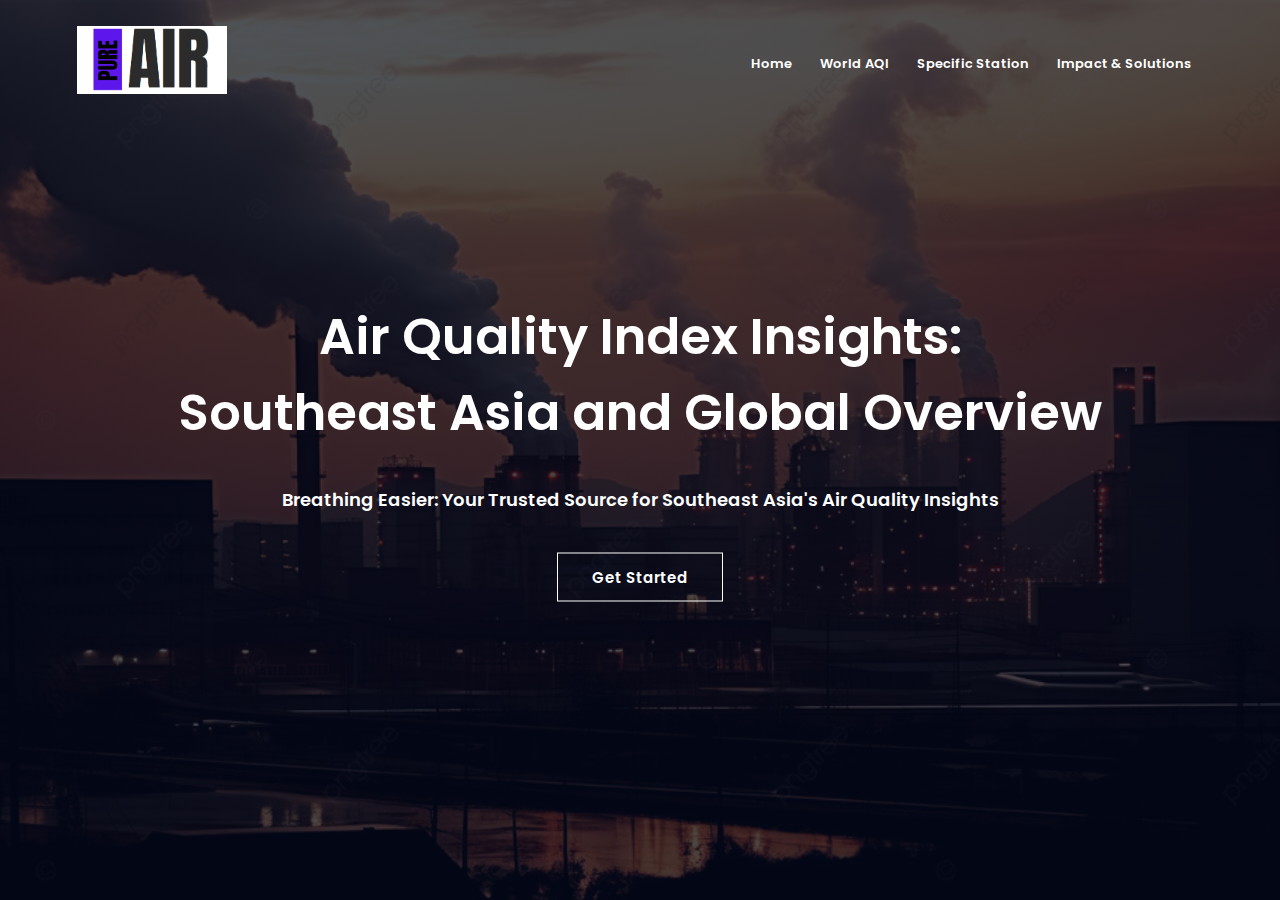
<file: index.html>
<!DOCTYPE html>
<html>
<head>
    <meta name="viewport" content="width=device-width, initial-scale = 1.0">
    <title>Air Quality Index</title>
    <link rel = "stylesheet" href = "style.css">
    <link rel="preconnect" href="https://fonts.googleapis.com">
    <link rel="preconnect" href="https://fonts.gstatic.com" crossorigin>
    <link href="https://fonts.googleapis.com/css2?family=Poppins:ital,wght@0,100;0,200;0,300;0,400;0,500;0,600;0,700;0,800;0,900;1,100;1,200;1,300;1,400;1,500;1,600;1,700;1,800;1,
    900&display=swap" rel="stylesheet">
</head>
<body>
    <section class = "header">
        <nav>
            <a href="index.html"><img src="img/logo.png" class = "logo"> </a>
            <div class = "nav-links">
                <ul>
                    <li><a href="index.html">Home</a></li>
                    <li><a href="worldAQI.html">World AQI</a></li>
                    <li><a href="saAQI.html">Specific Station</a></li>
                    <li><a href="impSol.html">Impact & Solutions</a></li>
                </ul>
            </div>
        </nav>

    <div class="text-box">
        <h1>Air Quality Index Insights: <br> Southeast Asia and Global Overview</h1>
        <br>
        <p>Breathing Easier: Your Trusted Source for Southeast Asia's Air Quality Insights</p>
        <a href="worldAQI.html" class = "button">Get Started</a>
    </div>

    </section>


</body>
    
</html>
</file>
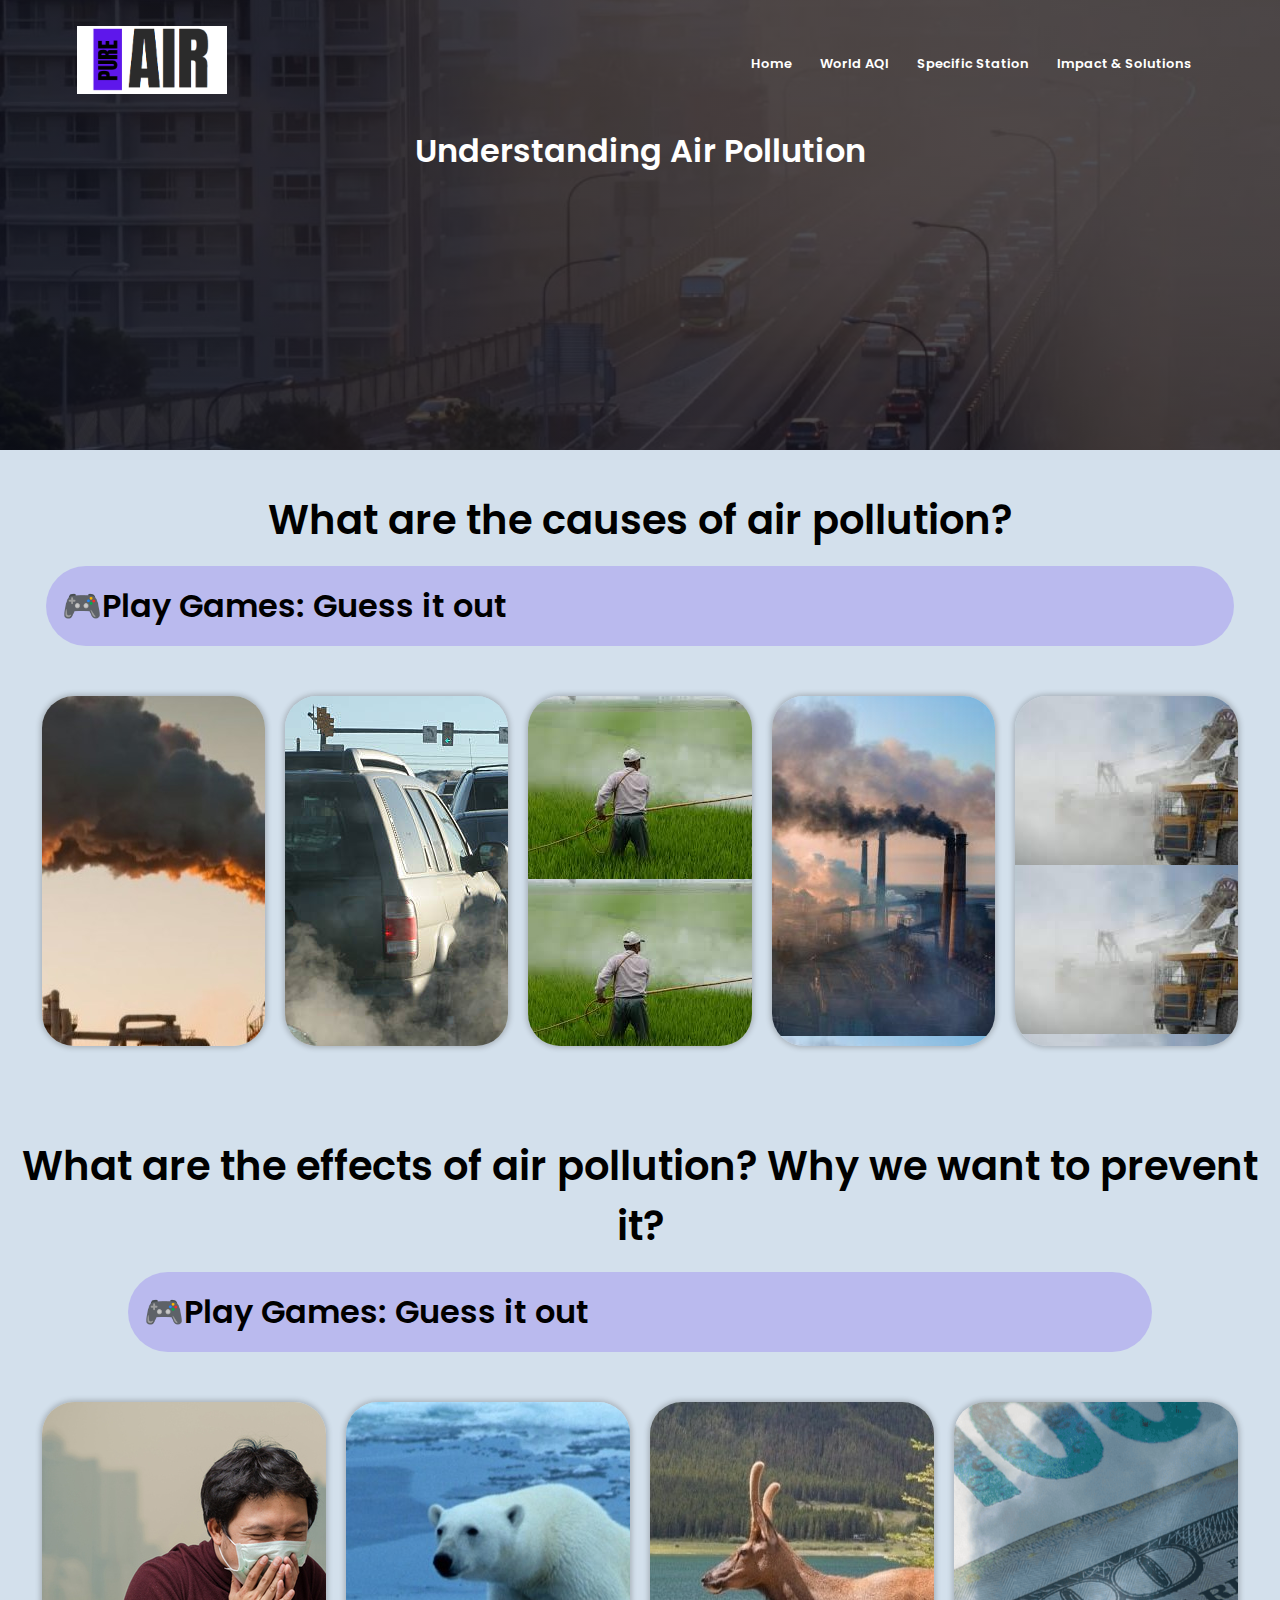
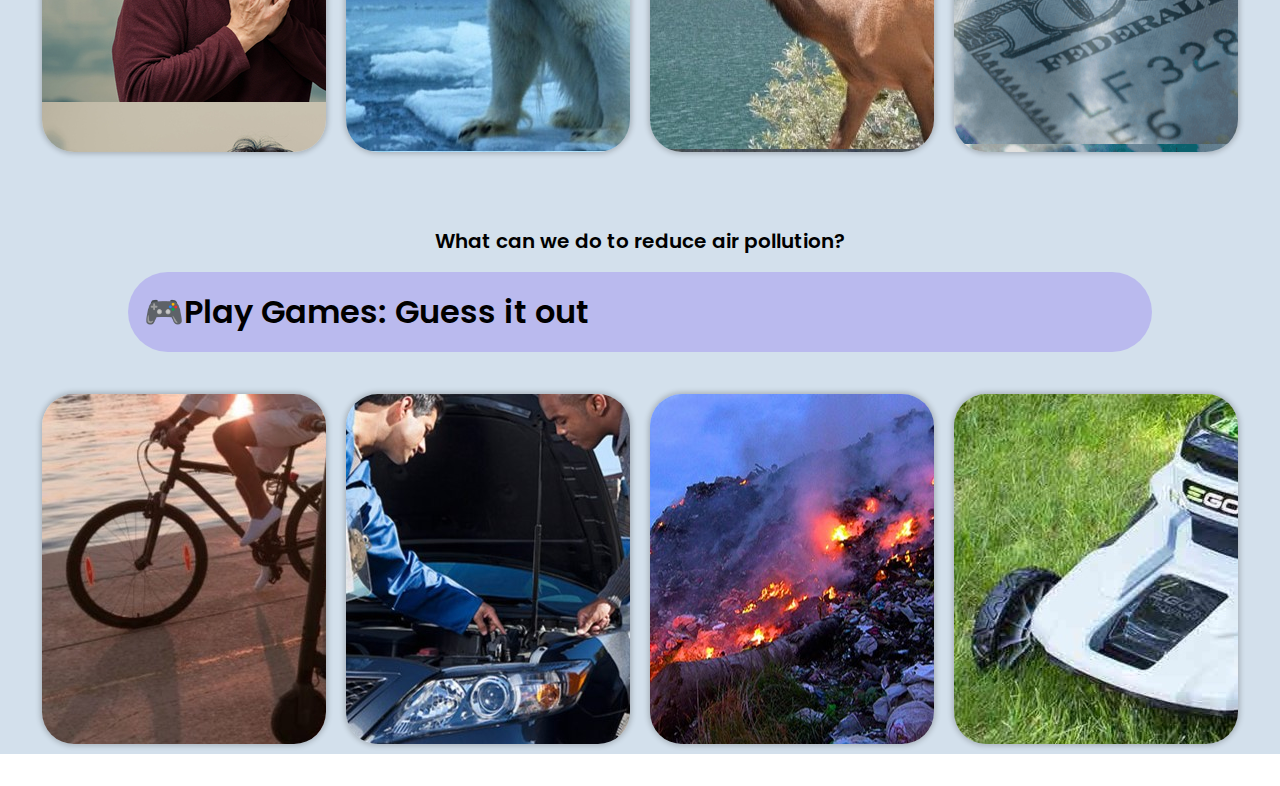
<file: impSol.html>
<!DOCTYPE html>
<html>
<head>
    <meta name="viewport" content="width=device-width, initial-scale = 1.0">
    <title>Air Quality Index</title>
    <link rel = "stylesheet" href = "style.css">
    <link rel="preconnect" href="https://fonts.googleapis.com">
    <link rel="preconnect" href="https://fonts.gstatic.com" crossorigin>
    <link href="https://fonts.googleapis.com/css2?family=Poppins:ital,wght@0,100;0,200;0,300;0,400;0,500;0,600;0,700;0,800;0,900;1,100;1,200;1,300;1,400;1,500;1,600;1,700;1,800;1,
    900&display=swap" rel="stylesheet">
</head>
<body>
    <section class = "impheader">
        <nav>
            <a href="index.html"><img src="img/logo.png" class = "logo"> </a>
            <div class = "nav-links">
                <ul>
                    <li><a href="index.html">Home</a></li>
                    <li><a href="worldAQI.html">World AQI</a></li>
                    <li><a href="saAQI.html">Specific Station</a></li>
                    <li><a href="impSol.html">Impact & Solutions</a></li>
                </ul>
            </div>
        </nav>
        <h1>Understanding Air Pollution</h1>
    </section>

    <section class = "impbottom">
    <!------------------------------------Cause section------------------------------------------>
    <section class = "causesheader">
        <h1>What are the causes of air pollution?</h1>
        <h2 class = "Games">🎮Play Games: Guess it out</h2>
    </section>

    <section class = "Flip">
        <div class = "container">
            <div class = "card card1">
                <div class = "front"></div>
                <div class = "back">
                <h1>ANS:</h1><br>
                <h3>Burning of Fossil Fuels</h3>
                <p>
                    The combustion of fossil fuels emits a large amount of sulphur dioxide.
                    Carbon monoxide released  by incomplete combustion of fossil fuels results
                    in air pollution.
                </p>
                </div>
            </div>
        </div>

        <div class = "container">
            <div class = "card card2">
                <div class = "front"></div>
                <div class = "back">
                    <h1>ANS:</h1><br>
                    <h3>Automobiles</h3>
                    <p>
                        The gases emitted from vehicles such as cars and buses pollute the environment.
                        These are the major sources of greenhouse gases and also result in diseases among
                        individuals.
                    </p>
                </div>
            </div>
        </div>

        <div class = "container">
            <div class = "card card3">
                <div class = "front"></div>
                <div class = "back">
                    <h1>ANS:</h1><br>
                    <h3>Agriculture activities</h3>
                    <p>
                        Ammonia is one of the most hazardous gases emitted during agriculture
                        activities. The insecticides, pesticides, and fertilisers emit harmful chemicals
                        in the atmosphere and contaminate it.
                    </p>
                </div>
            </div>
        </div>

        <div class = "container">
            <div class = "card card4">
                <div class = "front"></div>
                <div class = "back">
                    <h1>ANS:</h1>
                    <h3>Factories</h3>
                    <p>Factories and industries are main source of carbon monoxide,
                        organic compounds, hydrocarbons, and chemicals. These are released into
                        the air, degrading its quality.
                    </p>
                </div>
            </div>
        </div>

        <div class = "container">
            <div class = "card card5">
                <div class = "front"></div>
                <div class = "back">
                    <h1>ANS:</h1>
                    <h3>Mining activities</h3>
                    <p>Dust and chemicals released during mining process not only 
                        pollute the air, but also deteriorate the health of the workers and 
                        people living in the nearby areas.
                    </p>
                </div>
            </div>
        </div>

    </div>
    
    </section>

    <!------------------------------------Effect section------------------------------------------>
    <section class = "effectheader">
        <h1>What are the effects of air pollution? Why we want to prevent it?</h1>
        <h2 class = "Games">🎮Play Games: Guess it out</h2>
    </section>

    <section class = "Flip">
        <div class = "container">
            <div class = "card card6">
                <div class = "front"></div>
                <div class = "back">
                <h1>ANS:</h1><br>
                <h3>Diseases</h3>
                <p>
                    Air pollution, containing particulate matter and gases like 
                    ozone and sulfur dioxide, aggravates respiratory conditions like 
                    asthma and bronchitis. Many people die every year due to the direct
                    or indirect effects of air pollution.
                </p>
                </div>
            </div>
        </div>

        <div class = "container">
            <div class = "card card7">
                <div class = "front"></div>
                <div class = "back">
                    <h1>ANS:</h1><br>
                    <h3>Global warming and <br> climate change</h3>
                    <p>
                        Emissions of greenhouse gases from human activities trap heat in the atmosphere, 
                        causing global warming. This results in rising temperatures, melting ice caps, altered 
                        weather patterns, and more frequent extreme weather events.
                    </p>
                </div>
            </div>
        </div>

        <div class = "container">
            <div class = "card card8">
                <div class = "front"></div>
                <div class = "back">
                    <h1>ANS:</h1><br>
                    <h3>Damage to wildlife and ecosystems</h3>
                    <p>
                        Pollutants like acid rain and ground-level ozone harm ecosystems. 
                        Acid rain damages forests and aquatic life, while ozone impairs 
                        plant growth and agricultural yields, affecting biodiversity and 
                        food chains.
                    </p>
                </div>
            </div>
        </div>

        <div class = "container">
            <div class = "card card9">
                <div class = "front"></div>
                <div class = "back">
                    <h1>ANS:</h1>
                    <h3>Economic costs</h3>
                    <p>
                        Air pollution imposes substantial economic burdens through increased 
                        healthcare costs, lost productivity due to illness, and expenses for 
                        environmental cleanup and mitigation efforts. In facts, the economic costs of 
                        air pollution from fossil fuels are estimated at US$2.9 trillion in 2018
                    </p>
                </div>
            </div>
        </div>
    </section>

    <!------------------------------Solution--------------------------------------->
    <section class = "solutionheader">
        <h1>What can we do to reduce air pollution?</h1>
        <h2 class = "Games">🎮Play Games: Guess it out</h2>
    </section>

    <section class = "Flip">
        <div class = "container">
            <div class = "card card10">
                <div class = "front"></div>
                <div class = "back">
                <h1>ANS:</h1><br>
                <h3>Drive your car less</h3>
                <p>
                    Vehicle exhaust is one of the major sources of air pollution.
                    Consider carpool, bike, bus, telecommute, and electric vehicles.
                </p>
                </div>
            </div>
        </div>

        <div class = "container">
            <div class = "card card11">
                <div class = "front"></div>
                <div class = "back">
                    <h1>ANS:</h1><br>
                    <h3>Keep your car in good repair</h3>
                    <p>
                        Fix exhaust and oxygen sensor problems ASAP. Check your tire pressure monthly.
                        Under-inflated tires have been shown to lower gas mileage, particularly at lower speed.
                    </p>
                </div>
            </div>
        </div>

        <div class = "container">
            <div class = "card card12">
                <div class = "front"></div>
                <div class = "back">
                    <h1>ANS:</h1><br>
                    <h3>Don't burn your garbage</h3>
                    <p>
                        Burning your household garbage is dangerous to your health and our environment
                        as it generates toxic and climate-warming gases. You should always
                        try to reduce, reuse, and recycle your waste materials before disposing of them 
                        in the most appropriate way.
                    </p>
                </div>
            </div>
        </div>

        <div class = "container">
            <div class = "card card13">
                <div class = "front"></div>
                <div class = "back">
                    <h1>ANS:</h1>
                    <h3>Switch to electric or hand-powered <br> lawn equipment</h3>
                    <p>
                        Gas-powered engines like those on lawnmowers and leaf or snow blowers often 
                        lack pollution control devices. An hour running a lawn mower can produce nearly 
                        the same amount of pollution as a 100-mile car trip! Use hand-powered or electric lawn 
                        care equipment instead.
                        
                </div>
            </div>
        </div>
    </section>

</section>
</body>
    
</html>
</file>
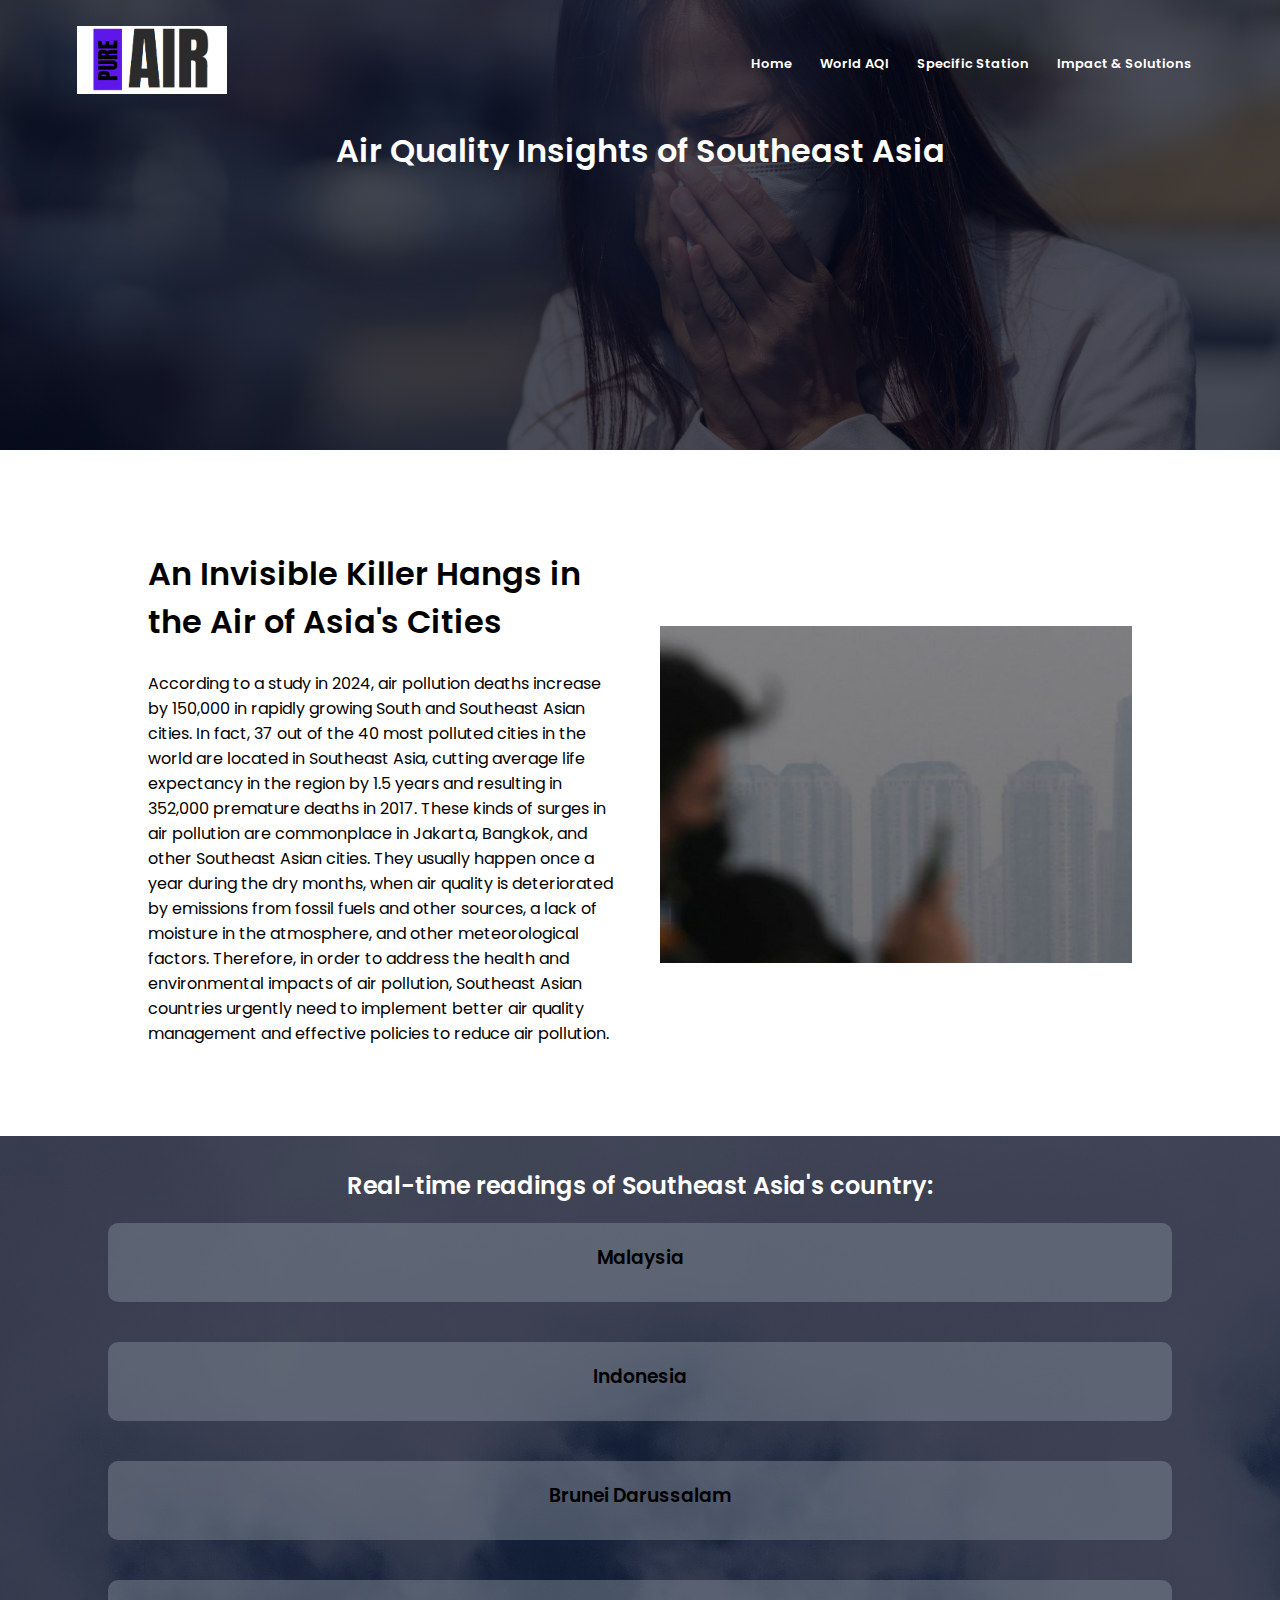
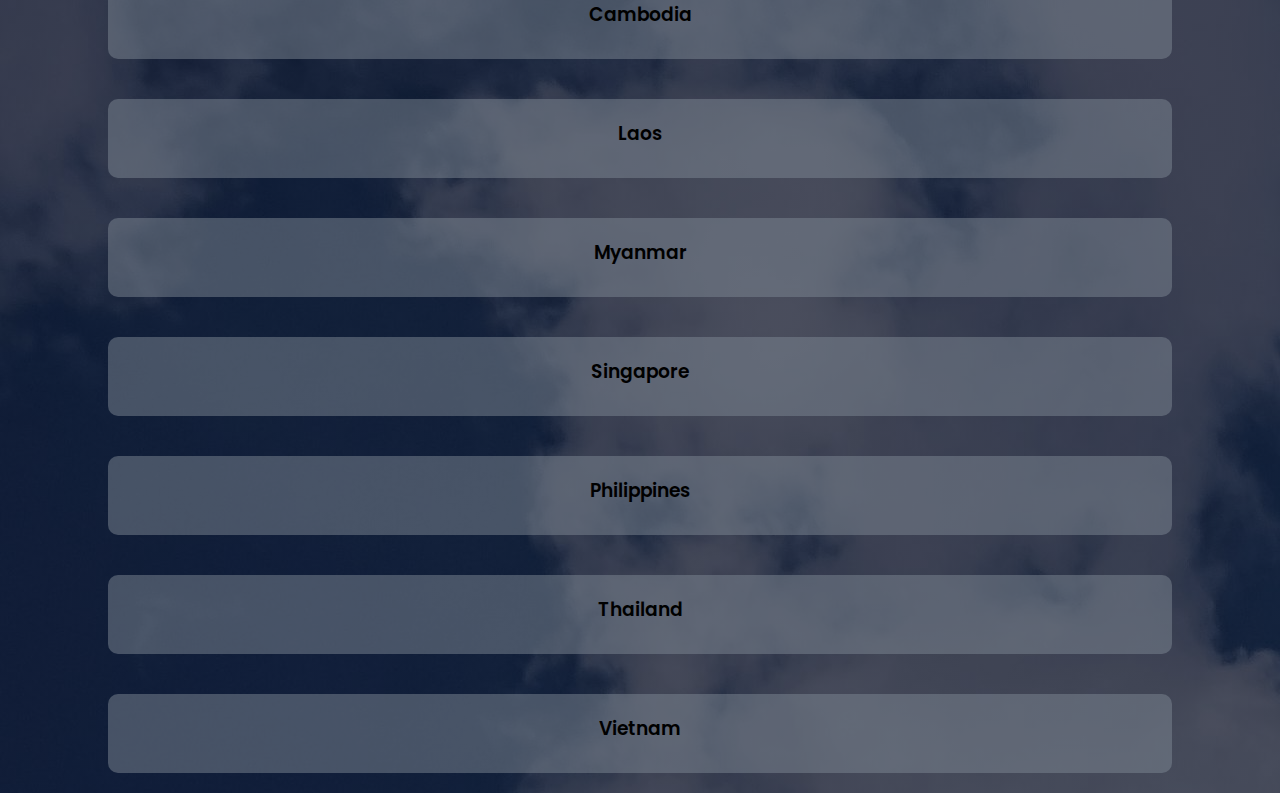
<file: saAQI.html>
<!DOCTYPE html>
<html lang="en">
<head>
    <meta charset="UTF-8">
    <meta name="viewport" content="width=device-width, initial-scale=1.0">
    <title>Air Quality Index</title>
    <link rel="stylesheet" href="style.css">
    <link rel="preconnect" href="https://fonts.googleapis.com">
    <link rel="preconnect" href="https://fonts.gstatic.com" crossorigin>
    <link href="https://fonts.googleapis.com/css2?family=Poppins:wght@100;200;300;400;500;600;700;800;900&display=swap" rel="stylesheet">
    <link rel="stylesheet" href="https://cdnjs.cloudflare.com/ajax/libs/font-awesome/6.3.0/css/all.min.css">
    <script src="https://aqicn.org/widgets/js/waqi-feed.v1.js"></script>
</head>
<body>
    <section class="saAQIup">
        <nav>
            <a href="index.html"><img src="img/logo.png" class="logo"></a>
            <div class="nav-links">
                <ul>
                    <li><a href="index.html">Home</a></li>
                    <li><a href="worldAQI.html">World AQI</a></li>
                    <li><a href="saAQI.html">Specific Station</a></li>
                    <li><a href="impSol.html">Impact & Solutions</a></li>
                </ul>
            </div>
        </nav>
        <h1>Air Quality Insights of Southeast Asia</h1>
    </section>

    <section class = "saAQImid">
        <div class = "Facts">
            <div class = "facts1">
                <h1>An Invisible Killer Hangs in the Air of Asia's Cities</h1>
                <br>
                <h4>According to a study in 2024, air pollution deaths increase by 150,000 in rapidly growing South and Southeast Asian cities.
                    In fact, 37 out of the 40 most polluted cities in the world are located in Southeast Asia, cutting average life expectancy 
                    in the region by 1.5 years and resulting in 352,000 premature deaths in 2017. These kinds of surges in air pollution are 
                    commonplace in Jakarta, Bangkok, and other Southeast Asian cities. They usually happen once a year during the dry months, 
                    when air quality is deteriorated by emissions from fossil fuels and other sources, a lack of moisture in the atmosphere, and 
                    other meteorological factors. Therefore, in order to address the health and environmental impacts of air pollution, Southeast 
                    Asian countries urgently need to implement better air quality management and effective policies to reduce air pollution.
                </h4>
            </div>
            
            <div class = "facts2">
                <img src = "img/fact.jpg">
            </div>
        </div>
    </section>

    <section class="saAQIdown">
        <h2>Real-time readings of Southeast Asia's country: </h2>
       <div class = "country">
        <h3>Malaysia</h3>
            <div class = "cframe">
                    <!--Johor, Melaka, N9, Kl, Selangor, Perak, Kedah, Perlis, Pahang, Sabah, Sarawak  -->
                    <script type='text/javascript' src='https://widgets.waqi.info/jswgt/?size=large&city=@2580'></script><noscript>Not seeing a widget? (<a href='https://aqicn.org/'>More info</a>)</noscript>
                    <script type='text/javascript' src='https://widgets.waqi.info/jswgt/?size=large&city=@2587'></script><noscript>Not seeing a widget? (<a href='https://aqicn.org/'>More info</a>)</noscript>
                    <script type='text/javascript' src='https://widgets.waqi.info/jswgt/?size=large&city=@2590'></script><noscript>Not seeing a widget? (<a href='https://aqicn.org/'>More info</a>)</noscript>
                    <script type='text/javascript' src='https://widgets.waqi.info/jswgt/?size=large&city=@5780'></script><noscript>Not seeing a widget? (<a href='https://aqicn.org/'>More info</a>)</noscript>
                    <script type='text/javascript' src='https://widgets.waqi.info/jswgt/?size=large&city=@2612'></script><noscript>Not seeing a widget? (<a href='https://aqicn.org/'>More info</a>)</noscript>
                    <script type='text/javascript' src='https://widgets.waqi.info/jswgt/?size=large&city=@2620'></script><noscript>Not seeing a widget? (<a href='https://aqicn.org/'>More info</a>)</noscript>
                    <script type='text/javascript' src='https://widgets.waqi.info/jswgt/?size=large&city=@2604'></script><noscript>Not seeing a widget? (<a href='https://aqicn.org/'>More info</a>)</noscript>
            </div>
        </div>

        <div class = "country">
            <h3>Indonesia</h3>
                <div class = "cframe">
                    <script type='text/javascript' src='https://widgets.waqi.info/jswgt/?size=large&city=@8294'></script><noscript>Not seeing a widget? (<a href='https://aqicn.org/'>More info</a>)</noscript>
                    <script type='text/javascript' src='https://widgets.waqi.info/jswgt/?size=large&city=@13653'></script><noscript>Not seeing a widget? (<a href='https://aqicn.org/'>More info</a>)</noscript>
                    <script type='text/javascript' src='https://aqicn.org/jswgtx/?station=A413761&size=xxl&lang=en'></script>
                    <script type='text/javascript' src='https://widgets.waqi.info/jswgt/?size=large&city=@8288'></script><noscript>Not seeing a widget? (<a href='https://aqicn.org/'>More info</a>)</noscript>
                    <script type='text/javascript' src='https://aqicn.org/jswgtx/?station=A416899&size=xxl&lang=en'></script>
                   
                </div>
        </div>

        <div class = "country">
            <h3>Brunei Darussalam</h3>
                <div class = "cframe">
                    <script type='text/javascript' src='https://widgets.waqi.info/jswgt/?size=large&city=@8116'></script><noscript>Not seeing a widget? (<a href='https://aqicn.org/'>More info</a>)</noscript>
                    <script type='text/javascript' src='https://widgets.waqi.info/jswgt/?size=large&city=@8115'></script><noscript>Not seeing a widget? (<a href='https://aqicn.org/'>More info</a>)</noscript>
                    <script type='text/javascript' src='https://widgets.waqi.info/jswgt/?size=large&city=@8115'></script><noscript>Not seeing a widget? (<a href='https://aqicn.org/'>More info</a>)</noscript>
                    <script type='text/javascript' src='https://widgets.waqi.info/jswgt/?size=large&city=@8117'></script><noscript>Not seeing a widget? (<a href='https://aqicn.org/'>More info</a>)</noscript>

                </div>
        </div>

        <div class = "country">
            <h3>Cambodia</h3>
                <div class = "cframe">
                    <script type='text/javascript' src='https://aqicn.org/jswgtx/?station=A461413&size=xxl&lang=en'></script>
                    <script type='text/javascript' src='https://aqicn.org/jswgtx/?station=A474079&size=xxl&lang=en'></script>
                </div>
        </div>

        <div class = "country">
            <h3>Laos</h3>
                <div class = "cframe">
                    <script type='text/javascript' src='https://widgets.waqi.info/jswgt/?size=large&city=@11783'></script><noscript>Not seeing a widget? (<a href='https://aqicn.org/'>More info</a>)</noscript>
                    <script type='text/javascript' src='https://aqicn.org/jswgtx/?station=A212257&size=xxl&lang=en'></script>
                    <script type='text/javascript' src='https://aqicn.org/jswgtx/?station=A370063&size=xxl&lang=en'></script>
                    <script type='text/javascript' src='https://aqicn.org/jswgtx/?station=A478393&size=xxl&lang=en'></script>
                </div>
        </div>

        <div class = "country">
            <h3>Myanmar</h3>
                <div class = "cframe">
                    <script type='text/javascript' src='https://widgets.waqi.info/jswgt/?size=large&city=@11784'></script><noscript>Not seeing a widget? (<a href='https://aqicn.org/'>More info</a>)</noscript>
                    <script type='text/javascript' src='https://aqicn.org/jswgtx/?station=A32044&size=xxl&lang=en'></script>
                </div>
        </div>

        <div class = "country">
            <h3>Singapore</h3>
                <div class = "cframe">
                    <script type='text/javascript' src='https://widgets.waqi.info/jswgt/?size=large&city=@1666'></script><noscript>Not seeing a widget? (<a href='https://aqicn.org/'>More info</a>)</noscript>
                    <script type='text/javascript' src='https://widgets.waqi.info/jswgt/?size=large&city=@1665'></script><noscript>Not seeing a widget? (<a href='https://aqicn.org/'>More info</a>)</noscript>
                    <script type='text/javascript' src='https://aqicn.org/jswgtx/?station=A26944&size=xxl&lang=en'></script>
                    <script type='text/javascript' src='https://widgets.waqi.info/jswgt/?size=large&city=@1664'></script><noscript>Not seeing a widget? (<a href='https://aqicn.org/'>More info</a>)</noscript>
                    <script type='text/javascript' src='https://widgets.waqi.info/jswgt/?size=large&city=@1662'></script><noscript>Not seeing a widget? (<a href='https://aqicn.org/'>More info</a>)</noscript>
                </div>
        </div>
        
        <div class = "country">
            <h3>Philippines</h3>
                <div class = "cframe">
                    <script type='text/javascript' src='https://aqicn.org/jswgtx/?station=A400270&size=xxl&lang=en'></script>
                    <script type='text/javascript' src='https://aqicn.org/jswgtx/?station=A472579&size=xxl&lang=en'></script>
                    <script type='text/javascript' src='https://widgets.waqi.info/jswgt/?size=large&city=@11367'></script><noscript>Not seeing a widget? (<a href='https://aqicn.org/'>More info</a>)</noscript>
                    <script type='text/javascript' src='https://widgets.waqi.info/jswgt/?size=large&city=@9079'></script><noscript>Not seeing a widget? (<a href='https://aqicn.org/'>More info</a>)</noscript>

                </div>
        </div>

        <div class = "country">
            <h3>Thailand</h3>
                <div class = "cframe">
                    <script type='text/javascript' src='https://widgets.waqi.info/jswgt/?size=large&city=@5773'></script><noscript>Not seeing a widget? (<a href='https://aqicn.org/'>More info</a>)</noscript>
                    <script type='text/javascript' src='https://aqicn.org/jswgtx/?station=A419209&size=xxl&lang=en'></script>
                    <script type='text/javascript' src='https://aqicn.org/jswgtx/?station=A406558&size=xxl&lang=en'></script>
                    <script type='text/javascript' src='https://widgets.waqi.info/jswgt/?size=large&city=@13628'></script><noscript>Not seeing a widget? (<a href='https://aqicn.org/'>More info</a>)</noscript>
                    <script type='text/javascript' src='https://widgets.waqi.info/jswgt/?size=large&city=@12797'></script><noscript>Not seeing a widget? (<a href='https://aqicn.org/'>More info</a>)</noscript>
                </div>
        </div>
        
        <div class = "country">
            <h3>Vietnam</h3>
                <div class = "cframe">
                    <script type='text/javascript' src='https://widgets.waqi.info/jswgt/?size=large&city=@13666'></script><noscript>Not seeing a widget? (<a href='https://aqicn.org/'>More info</a>)</noscript>
                    <script type='text/javascript' src='https://widgets.waqi.info/jswgt/?size=large&city=@8641'></script><noscript>Not seeing a widget? (<a href='https://aqicn.org/'>More info</a>)</noscript>
                    <script type='text/javascript' src='https://aqicn.org/jswgtx/?station=A362692&size=xxl&lang=en'></script>
                    <script type='text/javascript' src='https://widgets.waqi.info/jswgt/?size=large&city=@13663'></script><noscript>Not seeing a widget? (<a href='https://aqicn.org/'>More info</a>)</noscript>
                    <script type='text/javascript' src='https://widgets.waqi.info/jswgt/?size=large&city=@12488'></script><noscript>Not seeing a widget? (<a href='https://aqicn.org/'>More info</a>)</noscript>
                </div>
        </div>

    </section>

    
</body>
</html>
</file>
<file: style.css>
/*------------------------------------homepage------------------------------------------------*/
*{
    margin: 0;
    padding: 0;
    font-family: "Poppins", sans-serif;
    font-weight: 600;
    font-style: normal;
      
}

.header{
    min-height: 100vh;
    width: 100%;
    background-image: linear-gradient(rgba(4,9,30,0.7),rgba(4,9,30,0.7)),url(img/banner.jpg);
    background-position: center;
    background-size: cover;
    position:relative;
}

.logo{
    width: 150px;
    height:auto;
}

nav{
    display: flex;
    padding: 2% 6%;
    justify-content: space-between;
    align-items: center;
}

.nav-links{
    flex:1;
    text-align:right;
}

.nav-links ul li{
    list-style: none;
    display: inline-block;
    padding: 8px 12px;
    position: relative;
}

.nav-links ul li a{
    color: #fff;
    text-decoration: none;
    font-size: 13px;
    position: relative;
    
}

.nav-links ul li::after{
    content: '';
    width:0%;
    height: 2px;
    background: rgb(200, 172, 255);
    display: block;
    margin:auto;
    transition: 0.5s;
    
}

.nav-links ul li:hover::after{
    width: 100%;
}


.text-box{
    width: 90%;
    color:white;
    position: absolute;
    top: 50%;
    left: 50%;
    transform: translate(-50%,-50%);
    text-align: center;
}

.text-box h1{
    font-size: 50px;
}

.text-box p{
    margin: 10px 0 40px;
    font-size: 18px;
    color:#fff;
}

.button{
    display: inline-block;
    text-decoration: none;
    color:#fff;
    border: 1px solid white;
    padding: 12px 34px;
    font-size: 15px;
    background: transparent;
    position: relative;
    cursor: pointer;
}

.button:hover{
    border: 1px solid  rgb(200, 172, 255);
    background:  rgb(200, 172, 255);
    transition: 0.5s;
}

/*------------------------------------------worldAQI page-------------------------------- */
.upperAQI{
    height: 50vh;
    width: 100%;
    background-image: linear-gradient(rgba(4,9,30,0.7),rgba(4,9,30,0.7)),url(img/worldaqipage.jpg);
    background-position: center;
    background-size: cover;
    text-align: center;
    color:#fff;

}

.midAQI .intro{
    display: flex;
    align-items: center;
    gap:2rem;
    flex-wrap: wrap;
    padding:2rem 0;
    padding-bottom: 3rem;
    
}

.midAQI .intro .video-container{
    flex: 1 1 40rem;
    position: relative;
    margin-left: 4rem;

}

.midAQI .intro .video-container video{
    width:100%;
    border:1.5rem solid white;
    border-radius: .5rem;
    box-shadow: 0 .5rem 1rem rgba(0,0,0,.1);
}

.midAQI .intro .introduction{
    flex: 1 1 40rem;
    margin-left: 4rem;
}

.midAQI .intro .introduction h4{
    font-weight: lighter;
}

.midAQI .intro .introduction h1{
    font-weight: 50px;
}

.map{
    background-color: rgba(207, 216, 234, 0.678);
    padding-top: 2rem;
    padding-bottom: 2rem;
}

.map h2{
    text-align: center;
}

#map{
    height: 380px;
    width: 80%;
    margin: auto;
    padding: 80px 0;
}

.bottomAQI{
    padding: 80px 0;
}


/* Legend container styling */
.legend {
    padding: 6px 8px;
    font: 14px Arial, Helvetica, sans-serif;
    background: white;
    background: rgba(255, 255, 255, 0.8);
    /*box-shadow: 0 0 15px rgba(0, 0, 0, 0.2);*/
    /*border-radius: 5px;*/
    line-height: 24px;
    color: #555;
  }
.legend h4 {
    text-align: center;
    font-size: 16px;
    margin: 2px 12px 8px;
    color: #777;
  }
  
.legend span {
    position: relative;
    bottom: 3px;
  }
  
.legend i {
    width: 18px;
    height: 18px;
    float: left;
    margin: 0 8px 0 0;
    opacity: 0.7;
  }
  
.legend i.icon {
    background-size: 18px;
    background-color: rgba(255, 255, 255, 1);
  }

/*card styling*/
.scaleDesc{
    display:flex;
    align-items: center;
    justify-content: center;
    min-height: 100vh;
    padding: 0 35px;

}

.scaleDesc i{
    height: 50px;
    width: 50px;
    background: lightgray;
    text-align: center;
    line-height: 50px;
    border-radius: 50%;
   
}

.scale .c{
    list-style:none;
    border-radius: 8px;
    display: flex;
    align-items: center;
    justify-content: center;
    flex-direction: column;
    cursor: pointer;
    text-align: center; /* Center text horizontally */
    padding: 20px; /* Add padding for better spacing */
}


.scale .card1{
    background: green;
}

.scale .card2{
    background: yellow;
}


.scale .card3{
    background: orange;
}

.scale .card4{
    background: red;
}

.scale .card5{
    background: purple;
}

.scale .card6{
    background: darkred;
}

.scaleDesc .scale{
    display:grid;
    grid-auto-flow:column;
    grid-auto-columns: calc((100% / 3) - 12px);
    gap: 16px;
    overflow: hidden;
    scroll-behavior: smooth;
}

.scale{
    max-width: 1100px;
    width:100%;
}

.bottomAQI{
    margin-top: -200px;
}

.preventionHealth{
    min-height: 100vh;
    width: 100%;
    margin-top: -200px;
    background-image: linear-gradient(rgba(4,9,30,0.7),rgba(4,9,30,0.7)),url(img/preventionHealthbg.jpg);
    background-position: center;
    background-size: cover;
    position:relative;
    display: flex;
    width: 100%;
    align-items: center;
    justify-content: space-between;
}

.imgPrv, .contentPrv{
    flex: 1;
    padding: 20px;
}

.contentPrv {
    max-width: 50%; /* Added to ensure the text part doesn't overflow */
    padding-right: 20px;
    order:1;
    color:#fff;
    margin-left: 4rem;
}

.contentPrv h1{
    font-size:50px;
}

.contentPrv p{
    font-size:larger;
    font-weight: lighter;
}


.imgPrv {
    max-width: 50%; /* Added to ensure the image part doesn't overflow */
    order:2;
    margin-right: 4rem;
}

.imgPrv img {
    width: 100%;
    height: auto;
}


/*--------------------sotheastAsia AQI page here-------------------*/
.saAQIup{
    height: 50vh;
    width: 100%;
    background-image: linear-gradient(rgba(4,9,30,0.7),rgba(4,9,30,0.7)),url(img/saAQI.jpg);
    background-position: center;
    background-size: cover;
    text-align: center;
    color:#fff;

}

.saAQImid {
    width: 80%;
    margin: auto;
    padding-top: 80px;
    padding-bottom: 50px;
}

.Facts {
    display: flex;
    width: 100%;
    align-items: center;
    justify-content: space-between;
}

.facts1, .facts2 {
    flex: 1;
    padding: 20px;
}

.facts1 {
    max-width: 50%; /* Added to ensure the text part doesn't overflow */
    padding-right: 20px;
}

.facts2 {
    max-width: 50%; /* Added to ensure the image part doesn't overflow */
}

.facts2 img {
    width: 100%;
    height: auto;
}

.saAQImid .Facts .facts1 h4{
    font-weight: lighter;
}


.saAQIdown{
    display: flex;
    flex-wrap: wrap;
    justify-content: center;
    align-items: flex-start;
    margin-top: 20px;
    padding-top: 2em;
    width: 100%;
    background-image: linear-gradient(rgba(4,9,30,0.7),rgba(4,9,30,0.7)),url(img/saAQI2.jpg);
}

.saAQIdown h2{
    color:#fff;
}

.country {
    width: 80%; /* Adjust the width as needed */
    margin: 20px 0; /* Adjust the margin as needed */
    text-align: center;  
    border-radius: 10px; /*rounded corners*/
    padding: 20px;
    background-color: rgb(125, 136, 148, 0.5);
}

.cframe {
    display: flex;
    justify-content: center;
    align-items: center;
}

h3 {
    margin-bottom: 10px; /* Adjust the margin as needed */
}

/*---------------------------Impact & sol page--------------------------------------*/
.impheader{
    height: 50vh;
    width: 100%;
    background-image: linear-gradient(rgba(4,9,30,0.7),rgba(4,9,30,0.7)),url(img/impPage.jpg);
    background-position: center;
    background-size: cover;
    text-align: center;
    color:#fff;
}

.impbottom{
    background-color: #d3e0ec;
    margin-top: -2.5em;
}

.causesheader{
    margin:2em;
    text-align: center;
    padding-top: 2em;
}

.effectheader, .solutionheader{
    margin-top: 4em;
    margin-bottom: 2em;
    text-align: center;
}

.causesheader, .effectheader, .solutionheader h1{
    font-size: 20px;
}

.causesheader .Games{
    text-align:left;
    font-size: 2rem;
    color: black;
    padding: 1rem;
    margin: 1rem 0;
    margin-left: .2em;
    margin-right: .2em;
    background: rgb(186, 186, 238);
    border-radius: 4rem;
}

.effectheader .Games, .solutionheader .Games{
    text-align:left;
    font-size: 2rem;
    color: black;
    padding: 1rem;
    margin: 1rem 0;
    margin-left: 4em;
    margin-right: 4em;
    background: rgb(186, 186, 238);
    border-radius: 4rem;
}


/*flip card styling*/
.Flip{
    display: flex;
    justify-content: center;
    align-items: center;
    overflow:hidden;
    margin: 2em;
}


.container{
    width: 300px;
    height: 350px;
    perspective: 500px;
    margin: 10px;
}

.container:hover > .card{ /*means the container which is initially fix also need to add on the rotate action*/
    cursor: pointer;
    transform: rotateY(180deg);
}

.card{
    height: 100%;
    width: 100%; /*as card is within container, so it just takes the same size as container, so is 100%*/
    position: relative;
    transition: transform 1500ms;
    transform-style: preserve-3d; /*let the card rotate like a 3d things, so front and back can be shown*/
}

.card:hover{
    cursor: pointer;
    transform: rotateY(180deg);
}

.card p{
    text-align: center;
    margin-left:1rem;
    margin-right:1rem;
    font-weight: lighter;
}

.card h3{
    text-align: center;

}

.front,
.back{
    height: 100%;
    width: 100%;
    border-radius: 2rem;
    box-shadow: 0 0 5px 2px rgba(50, 50, 50, 0.25);
    position: absolute;
    backface-visibility: hidden; /*the back is no longer visible*/
}


.back{
    background-color:white;
    transform: rotateY(180deg);
    display: flex;
    flex-direction: column;
    justify-content: center;
    align-items: center;
}

.card1 .front{
    background-image: url(img/fossilfuels.jpg);
}

.card2 .front{
    background-image: url(img/automobile.jpg);
}

.card3 .front{
    background-image: url(img/agriculture.jpeg);
}

.card4 .front{
    background-image: url(img/factory.jpg);
}

.card5 .front{
    background-image: url(img/mining.jpeg);
}

.card6 .front{
    background-image: url(img/respiratory.jpg);
}

.card7 .front{
    background-image: url(img/globalwarming.jpg);
}

.card8 .front{
    background-image: url(img/wildlife.jpg);
}

.card9 .front{
    background-image: url(img/economic.png);
}

.card10 .front{
    background-image: url(img/driveless.jpg);
}

.card11 .front{
    background-image: url(img/goodrepair.jpg);
}

.card12 .front{
    background-image: url(img/stopburning.jpg);
}

.card13 .front{
    background-image: url(img/electriclawn.jpg);
}
</file>
